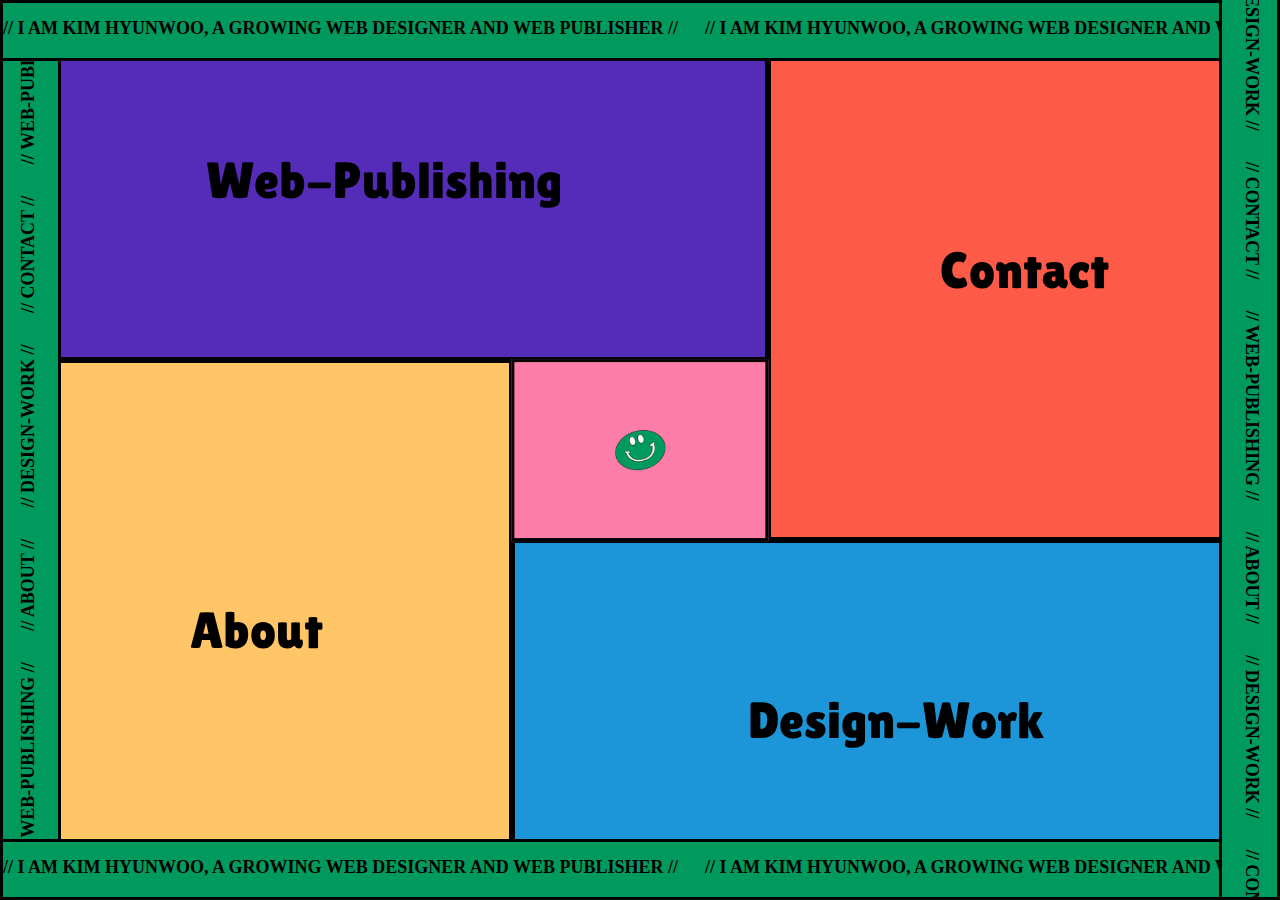
<file: portfolio/index.html>
<!DOCTYPE html>
<html lang="ko">
<head>
    <meta charset="UTF-8">
    <meta name="viewport" content="width=device-width, initial-scale=1.0">
    <title>main</title>
    <!-- FONT CSS -->
     <link rel="stylesheet" href="css/font.css">
    <!-- CSS -->
    <link rel="stylesheet" href="css/main.css">
    <!-- GSAP CDN -->
    <script src="https://cdnjs.cloudflare.com/ajax/libs/gsap/3.12.5/gsap.min.js"></script>
    <!-- jQuert CDN -->
    <script src="https://code.jquery.com/jquery-3.7.1.min.js"></script>
    <!-- JS -->
    <script src="js/script.js"></script>
</head>
<body>
    <div class="offerline top">
        <div class="offerline_marquee">
            <p>// I am Kim Hyunwoo, a growing web designer and web publisher // &nbsp;&nbsp;&nbsp;&nbsp;&nbsp;// I am Kim Hyunwoo, a growing web designer and web publisher // &nbsp;&nbsp;&nbsp;&nbsp;&nbsp;// I am Kim Hyunwoo, a growing web designer and web publisher //</p>
            <p>// I am Kim Hyunwoo, a growing web designer and web publisher // &nbsp;&nbsp;&nbsp;&nbsp;&nbsp;// I am Kim Hyunwoo, a growing web designer and web publisher // &nbsp;&nbsp;&nbsp;&nbsp;&nbsp;// I am Kim Hyunwoo, a growing web designer and web publisher //</p>
        </div>
    </div>
    <div class="offerline bottom">
        <div class="offerline_marquee">
            <p>// I am Kim Hyunwoo, a growing web designer and web publisher // &nbsp;&nbsp;&nbsp;&nbsp;&nbsp;// I am Kim Hyunwoo, a growing web designer and web publisher // &nbsp;&nbsp;&nbsp;&nbsp;&nbsp;// I am Kim Hyunwoo, a growing web designer and web publisher //</p>
            <p>// I am Kim Hyunwoo, a growing web designer and web publisher // &nbsp;&nbsp;&nbsp;&nbsp;&nbsp;// I am Kim Hyunwoo, a growing web designer and web publisher // &nbsp;&nbsp;&nbsp;&nbsp;&nbsp;// I am Kim Hyunwoo, a growing web designer and web publisher //</p>
        </div>
    </div>
    <div class="offerline left">
        <div class="offerline_marquee">
            <p>// WEB-PUBLISHING // &nbsp;&nbsp;&nbsp;&nbsp;&nbsp; // ABOUT // &nbsp;&nbsp;&nbsp;&nbsp;&nbsp; // DESIGN-WORK // &nbsp;&nbsp;&nbsp;&nbsp;&nbsp; // CONTACT // &nbsp;&nbsp;&nbsp;&nbsp;&nbsp; // WEB-PUBLISHING // &nbsp;&nbsp;&nbsp;&nbsp;&nbsp; // ABOUT // &nbsp;&nbsp;&nbsp;&nbsp;&nbsp; // DESIGN-WORK // &nbsp;&nbsp;&nbsp;&nbsp;&nbsp; // CONTACT //</p>
            <p>// WEB-PUBLISHING // &nbsp;&nbsp;&nbsp;&nbsp;&nbsp; // ABOUT // &nbsp;&nbsp;&nbsp;&nbsp;&nbsp; // DESIGN-WORK // &nbsp;&nbsp;&nbsp;&nbsp;&nbsp; // CONTACT // &nbsp;&nbsp;&nbsp;&nbsp;&nbsp; // WEB-PUBLISHING // &nbsp;&nbsp;&nbsp;&nbsp;&nbsp; // ABOUT // &nbsp;&nbsp;&nbsp;&nbsp;&nbsp; // DESIGN-WORK // &nbsp;&nbsp;&nbsp;&nbsp;&nbsp; // CONTACT //</p>
        </div>
    </div>
    <div class="offerline right">
        <div class="offerline_marquee">
            <p>// WEB-PUBLISHING // &nbsp;&nbsp;&nbsp;&nbsp;&nbsp; // ABOUT // &nbsp;&nbsp;&nbsp;&nbsp;&nbsp; // DESIGN-WORK // &nbsp;&nbsp;&nbsp;&nbsp;&nbsp; // CONTACT // &nbsp;&nbsp;&nbsp;&nbsp;&nbsp; // WEB-PUBLISHING // &nbsp;&nbsp;&nbsp;&nbsp;&nbsp; // ABOUT // &nbsp;&nbsp;&nbsp;&nbsp;&nbsp; // DESIGN-WORK // &nbsp;&nbsp;&nbsp;&nbsp;&nbsp; // CONTACT //</p>
            <p>// WEB-PUBLISHING // &nbsp;&nbsp;&nbsp;&nbsp;&nbsp; // ABOUT // &nbsp;&nbsp;&nbsp;&nbsp;&nbsp; // DESIGN-WORK // &nbsp;&nbsp;&nbsp;&nbsp;&nbsp; // CONTACT // &nbsp;&nbsp;&nbsp;&nbsp;&nbsp; // WEB-PUBLISHING // &nbsp;&nbsp;&nbsp;&nbsp;&nbsp; // ABOUT // &nbsp;&nbsp;&nbsp;&nbsp;&nbsp; // DESIGN-WORK // &nbsp;&nbsp;&nbsp;&nbsp;&nbsp; // CONTACT //</p>
        </div>
    </div>
    <div class="wrap">
        <a href="web-publishing.html" class="Web-Publishing">Web-Publishing</a>
        <a href="about.html" class="About">About</a>
        <a href="design-work.html" class="Design-Work">Design-Work</a>
        <a href="contact.html" class="Contact">Contact</a>
        <a href="index.html" class="center">
            <img src="images/Group 9 copy 2.png" alt="">
            <div class="ball"></div>
        </a>
    </div>
</body>
</html>
</file>
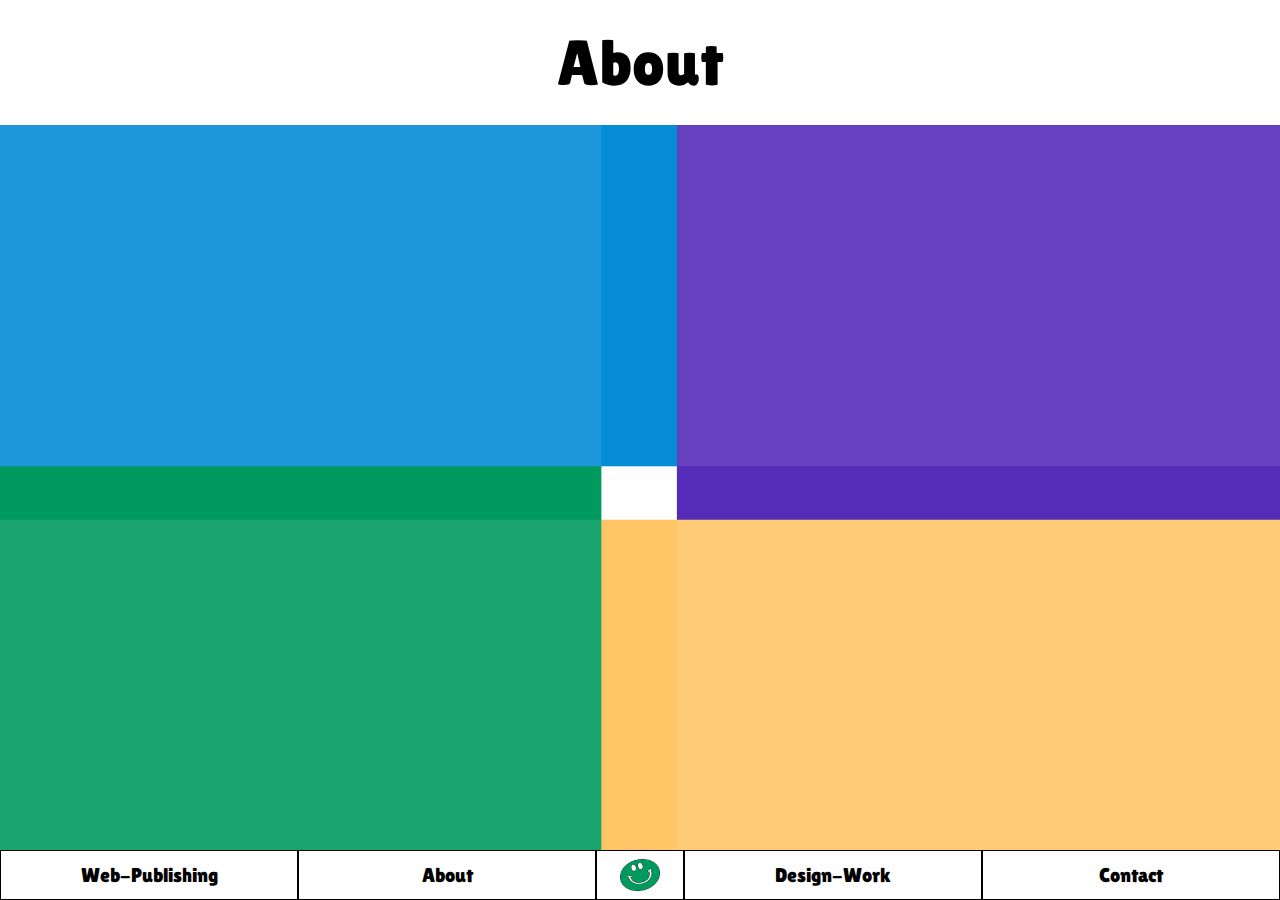
<file: portfolio/about.html>
<!DOCTYPE html>
<html lang="ko">
<head>
    <meta charset="UTF-8">
    <meta name="viewport" content="width=device-width, initial-scale=1.0">
    <title>About</title>
    <!-- FONT CSS -->   
    <link rel="stylesheet" href="css/font.css">
    <!-- CSS -->
    <link rel="stylesheet" href="css/about.css">
    <!-- COMMON CSS -->
    <link rel="stylesheet" href="css/common.css">
    <!-- FONTAWESOME -->
    <link rel="stylesheet" href="https://cdnjs.cloudflare.com/ajax/libs/font-awesome/6.0.0-beta3/css/all.min.css">
   <!-- jQuert CDN -->
   <script src="https://code.jquery.com/jquery-3.7.1.min.js"></script>
    <!-- COMMOM JS -->
    <script src="js/common.js"></script>
</head>
<body>
    <div class="wrap">
        <!-- mobile menu btn -->
        <a href="#" class="mb-btn">
            <span class="line"></span>
        </a>
        <!-- mobile menu -->
         <div class="mb-menu">
            <ul>
                <li><a href="index.html"><img src="images/Group 9 copy 2.png" alt=""></a></li>
                <li><a href="about.html">About</a></li>
                <li><a href="web-publishing.html">Web-Publishing</a></li>
                <li><a href="design-work.html">Design-Work</a></li>
                <li><a href="contact.html">Contact</a></li>
            </ul>
         </div>
        <header class="header">
            <h1>About</h1>
        </header>
        <div class="about-wrap">
            <div class="name">
                <h2>이름 : 김현우</h2>
                <p>1998.04.06</p>
                <p>010.6283.6771</p>
                <p>Email : kjin7788@naver.com</p>
            </div>
            <div class="mind">
                <h2>MIND</h2>
                <p>
                    “디자인은 배려다”라는 마음으로, 항상 사용자의 경험을<br> 
                    최우선에 두고 디자인을 만듭니다.<br>
                    훌륭한 사용자 경험(UX)은 디자이너의 고심과 고민을 통해<br> 
                    사용자를 진심으로 배려할 때 비로소 탄생한다고 믿습니다.
            </div>
            <div class="education">
                <h2>EDUCATION</h2>
                <p>2017.03.02 ~ 2021.02.05 : 계명문화대학교</p>
                <p>2024.10.22 ~ 2025.03.28 :(디지털디자인) UI/UX 반응형<br> 웹디자인 & 웹퍼블리셔(디자인&코딩)양성 수료</p>
            </div>
            <div class="tools">
                <h2>TOOLS</h2>
                <div class="tool-box">
                        <span><img src="images/ps-file.png" alt="">Photoshop</span>
                        <span><img src="images/illustrator.png" alt="">illustrator</span>
                        <span><img src="images/figma.png" alt="">Figma</span>
                        <span><i class="fa-brands fa-html5"></i>HTML</span>
                        <span><i class="fa-brands fa-css3"></i>CSS</span>
                        <span><i class="fa-brands fa-js"></i>JS</span>
                </div>
            </div>
        <footer>
            <ul>
                <li><a href="web-publishing.html">Web-Publishing</a></li>
                <li><a href="about.html">About</a></li>
                <li><a href="index.html"><img src="images/Group 9 copy 2.png" alt=""></a></li>
                <li><a href="design-work.html">Design-Work</a></li>
                <li><a href="contact.html">Contact</a></li>
            </ul>
        </footer>
    </div>
</body>
</html>
</file>
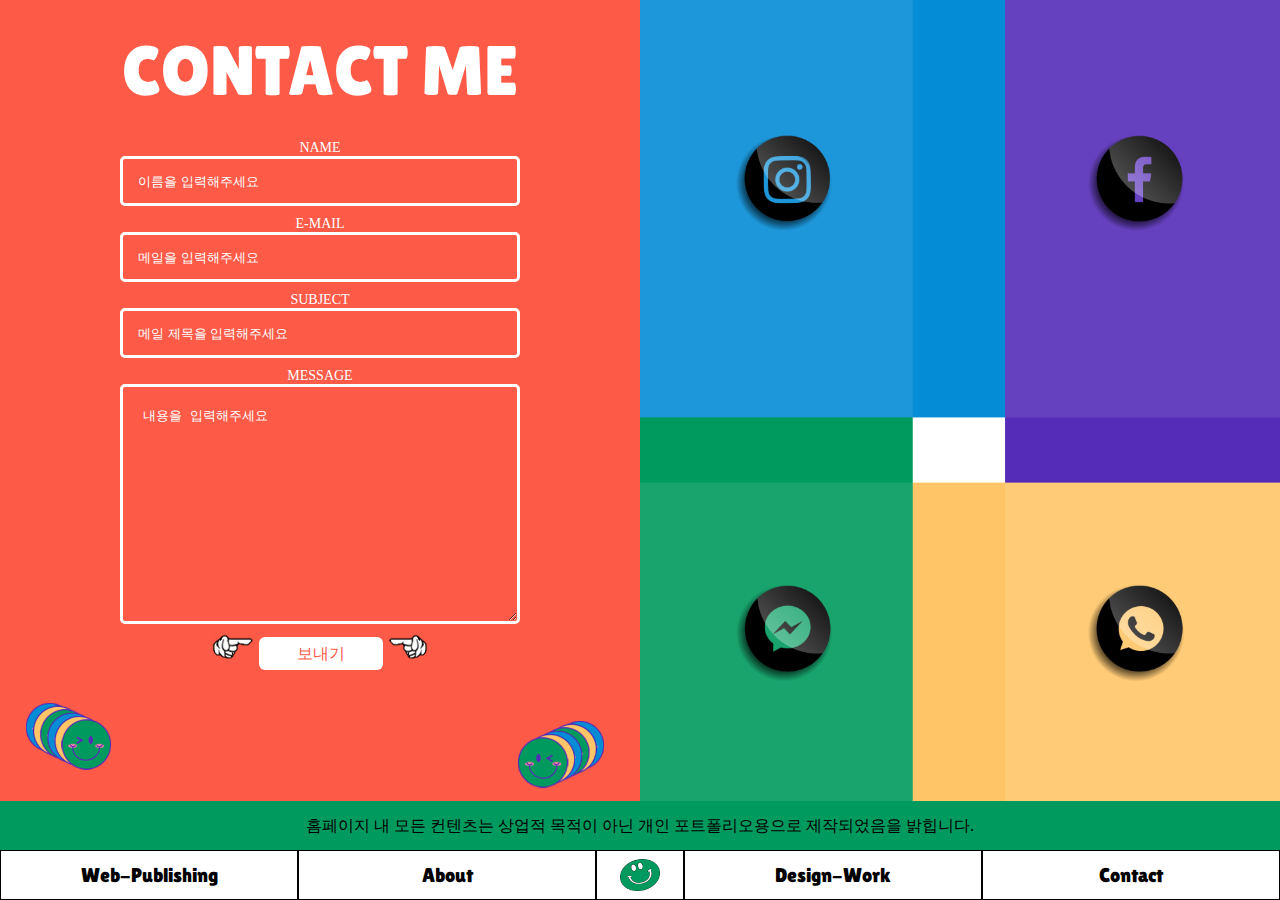
<file: portfolio/contact.html>
<!DOCTYPE html>
<html lang="ko">
<head>
    <meta charset="UTF-8">
    <meta name="viewport" content="width=device-width, initial-scale=1.0">
    <title>Contact</title>
    <!-- CSS -->
     <link rel="stylesheet" href="css/Contact.css">
    <!-- FONT CSS -->   
    <link rel="stylesheet" href="css/font.css">
    <!-- COMMON CSS -->
    <link rel="stylesheet" href="css/common.css">
    <!-- FONTAWESOME -->
    <link rel="stylesheet" href="https://cdnjs.cloudflare.com/ajax/libs/font-awesome/6.0.0-beta3/css/all.min.css">
   <!-- jQuert CDN -->
   <script src="https://code.jquery.com/jquery-3.7.1.min.js"></script>
    <!-- COMMOM JS -->
    <script src="js/common.js"></script>
</head>
<body>
   <div class="wrap">
        <!-- mobile menu btn -->
        <a href="#" class="mb-btn">
            <span class="line"></span>
        </a>
        <!-- mobile menu -->
         <div class="mb-menu">
            <ul>
                <li><a href="index.html"><img src="images/Group 9 copy 2.png" alt=""></a></li>
                <li><a href="about.html">About</a></li>
                <li><a href="web-publishing.html">Web-Publishing</a></li>
                <li><a href="design-work.html">Design-Work</a></li>
                <li><a href="contact.html">Contact</a></li>
            </ul>
         </div>
        <div class="container">
            <div class="left-container">
                <h1>CONTACT ME</h1>
                <ul>
                    <li>
                        <label for="name">NAME</label>
                        <input type="text" id="name" placeholder="이름을 입력해주세요">
                    </li>
                    <li>
                        <label for="email">E-MAIL</label>
                        <input type="email" id="email" placeholder="메일을 입력해주세요">
                    </li>
                    <li>
                        <label for="subject">SUBJECT</label>
                        <input type="subject" id="subject" placeholder="메일 제목을 입력해주세요">
                    </li>
                    <li>
                        <label for="message">MESSAGE</label>
                        <textarea name="message" id="message" placeholder="내용을 입력해주세요"></textarea>
                    </li>
                </ul>
                <div class="contact">
                    <img src="images/contactleft.png" alt="">
                    <a href="#">보내기</a>
                    <img src="images/contact right.png" alt="">
                </div>
                <div class="img">
                    <img src="images/contact-img.png" alt="">
                </div>
                <div class="img2">
                    <img src="images/contact-img.png" alt="">
                </div>
            </div>
            <div class="right-container">
                <div class="insta">
                    <a href="#"><img src="images/insta.png" alt=""></a>
                </div>
                <div class="facebook">
                   <a href="#"> <img src="images/facebook.png" alt=""></a>
                </div>
                <div class="messenger">
                    <a  href="#"><img src="images/messenger.png" alt=""></a>
                </div>
                <div class="phone">
                    <a href="#"><img src="images/phone.png" alt=""></a>
                </div>
            </div>
            <div class="bar">
                <p>홈페이지 내 모든 컨텐츠는 상업적 목적이 아닌 개인 포트폴리오용으로 제작되었음을 밝힙니다.</p>
            </div>
        </div>
        <footer>
            <ul>
                <li><a href="web-publishing.html">Web-Publishing</a></li>
                <li><a href="about.html">About</a></li>
                <li><a href="index.html"><img src="images/Group 9 copy 2.png" alt=""></a></li>
                <li><a href="design-work.html">Design-Work</a></li>
                <li><a href="contact.html">Contact</a></li>
            </ul>
        </footer>
   </div>
</body>
</html>
</file>
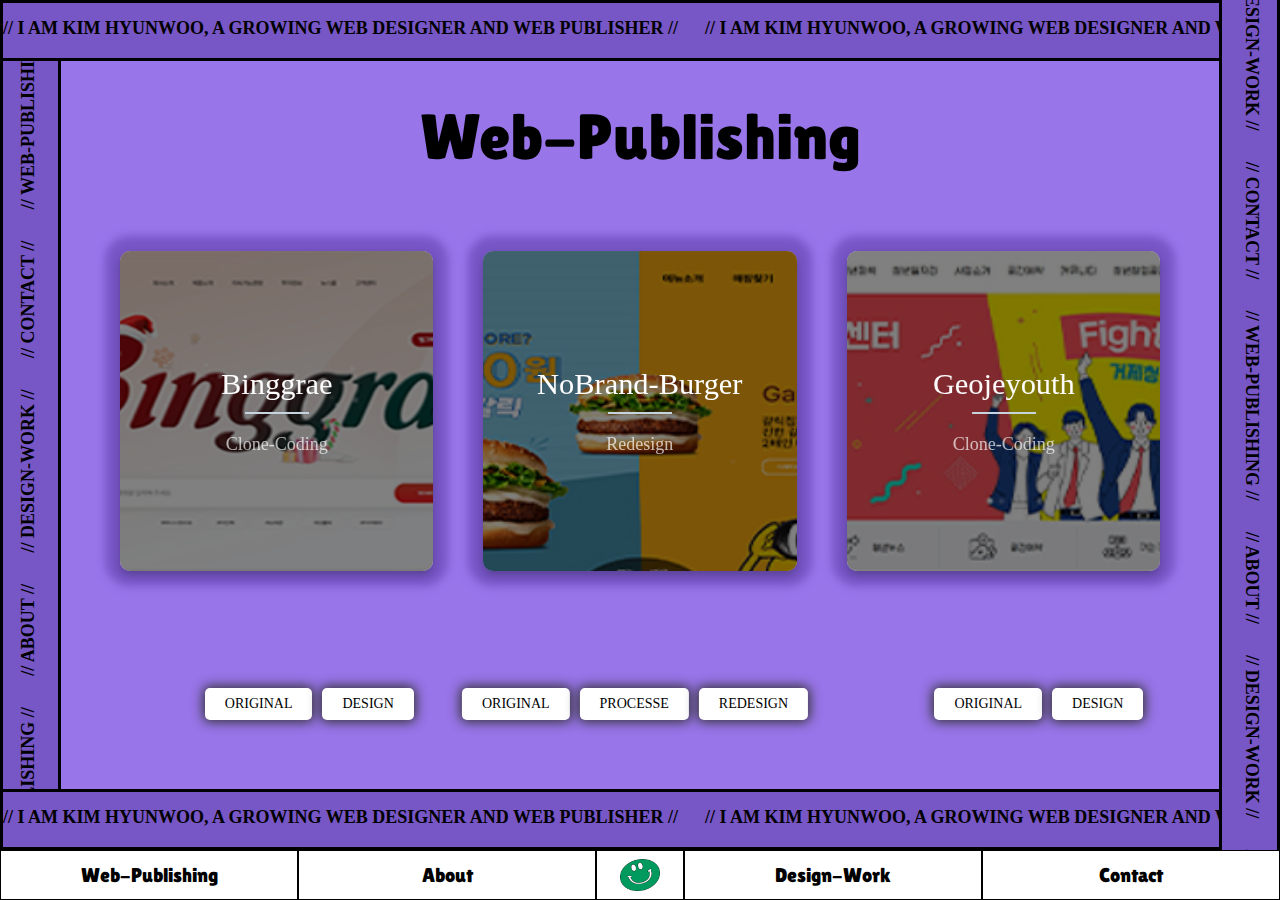
<file: portfolio/web-publishing.html>
<!DOCTYPE html>
<html lang="ko">
<head>
    <meta charset="UTF-8">
    <meta name="viewport" content="width=device-width, initial-scale=1.0">
    <title>Web-Publishing</title>
    <!-- CSS -->
    <link rel="stylesheet" href="css/Web-Publishing.css">
    <!-- FONT CSS -->   
    <link rel="stylesheet" href="css/font.css">
    <!-- COMMON CSS -->
    <link rel="stylesheet" href="css/common.css">
    <!-- FONTAWESOME -->
    <link rel="stylesheet" href="https://cdnjs.cloudflare.com/ajax/libs/font-awesome/6.0.0-beta3/css/all.min.css">
   <!-- jQuert CDN -->
   <script src="https://code.jquery.com/jquery-3.7.1.min.js"></script>
    <!-- COMMOM JS -->
    <script src="js/common.js"></script>
    <!-- JS -->
     <script src="js/web-publishtin.js"></script>
</head>
<body>
    <div class="wrap-container">
        <!-- mobile menu btn -->
        <a href="#" class="mb-btn">
            <span class="line"></span>
        </a>
        <!-- mobile menu -->
         <div class="mb-menu">
            <ul>
                <li><a href="index.html"><img src="images/Group 9 copy 2.png" alt=""></a></li>
                <li><a href="about.html">About</a></li>
                <li><a href="web-publishing.html">Web-Publishing</a></li>
                <li><a href="design-work.html">Design-Work</a></li>
                <li><a href="contact.html">Contact</a></li>
            </ul>
         </div>
        <header>
            <h1>Web-Publishing</h1>
        </header>
        <main>
            <div class="offerline top">
                <div class="offerline_marquee">
                    <p>// I am Kim Hyunwoo, a growing web designer and web publisher // &nbsp;&nbsp;&nbsp;&nbsp;&nbsp;// I am Kim Hyunwoo, a growing web designer and web publisher // &nbsp;&nbsp;&nbsp;&nbsp;&nbsp;// I am Kim Hyunwoo, a growing web designer and web publisher //</p>
                    <p>// I am Kim Hyunwoo, a growing web designer and web publisher // &nbsp;&nbsp;&nbsp;&nbsp;&nbsp;// I am Kim Hyunwoo, a growing web designer and web publisher // &nbsp;&nbsp;&nbsp;&nbsp;&nbsp;// I am Kim Hyunwoo, a growing web designer and web publisher //</p>
                </div>
            </div>
            <div class="offerline bottom">
                <div class="offerline_marquee">
                    <p>// I am Kim Hyunwoo, a growing web designer and web publisher // &nbsp;&nbsp;&nbsp;&nbsp;&nbsp;// I am Kim Hyunwoo, a growing web designer and web publisher // &nbsp;&nbsp;&nbsp;&nbsp;&nbsp;// I am Kim Hyunwoo, a growing web designer and web publisher //</p>
                    <p>// I am Kim Hyunwoo, a growing web designer and web publisher // &nbsp;&nbsp;&nbsp;&nbsp;&nbsp;// I am Kim Hyunwoo, a growing web designer and web publisher // &nbsp;&nbsp;&nbsp;&nbsp;&nbsp;// I am Kim Hyunwoo, a growing web designer and web publisher //</p>
                </div>
            </div>
            <div class="offerline left">
                <div class="offerline_marquee">
                    <p>// WEB-PUBLISHING // &nbsp;&nbsp;&nbsp;&nbsp;&nbsp; // ABOUT // &nbsp;&nbsp;&nbsp;&nbsp;&nbsp; // DESIGN-WORK // &nbsp;&nbsp;&nbsp;&nbsp;&nbsp; // CONTACT // &nbsp;&nbsp;&nbsp;&nbsp;&nbsp; // WEB-PUBLISHING // &nbsp;&nbsp;&nbsp;&nbsp;&nbsp; // ABOUT // &nbsp;&nbsp;&nbsp;&nbsp;&nbsp; // DESIGN-WORK // &nbsp;&nbsp;&nbsp;&nbsp;&nbsp; // CONTACT //</p>
                    <p>// WEB-PUBLISHING // &nbsp;&nbsp;&nbsp;&nbsp;&nbsp; // ABOUT // &nbsp;&nbsp;&nbsp;&nbsp;&nbsp; // DESIGN-WORK // &nbsp;&nbsp;&nbsp;&nbsp;&nbsp; // CONTACT // &nbsp;&nbsp;&nbsp;&nbsp;&nbsp; // WEB-PUBLISHING // &nbsp;&nbsp;&nbsp;&nbsp;&nbsp; // ABOUT // &nbsp;&nbsp;&nbsp;&nbsp;&nbsp; // DESIGN-WORK // &nbsp;&nbsp;&nbsp;&nbsp;&nbsp; // CONTACT //</p>
                </div>
            </div>
            <div class="offerline right">
                <div class="offerline_marquee">
                    <p>// WEB-PUBLISHING // &nbsp;&nbsp;&nbsp;&nbsp;&nbsp; // ABOUT // &nbsp;&nbsp;&nbsp;&nbsp;&nbsp; // DESIGN-WORK // &nbsp;&nbsp;&nbsp;&nbsp;&nbsp; // CONTACT // &nbsp;&nbsp;&nbsp;&nbsp;&nbsp; // WEB-PUBLISHING // &nbsp;&nbsp;&nbsp;&nbsp;&nbsp; // ABOUT // &nbsp;&nbsp;&nbsp;&nbsp;&nbsp; // DESIGN-WORK // &nbsp;&nbsp;&nbsp;&nbsp;&nbsp; // CONTACT //</p>
                    <p>// WEB-PUBLISHING // &nbsp;&nbsp;&nbsp;&nbsp;&nbsp; // ABOUT // &nbsp;&nbsp;&nbsp;&nbsp;&nbsp; // DESIGN-WORK // &nbsp;&nbsp;&nbsp;&nbsp;&nbsp; // CONTACT // &nbsp;&nbsp;&nbsp;&nbsp;&nbsp; // WEB-PUBLISHING // &nbsp;&nbsp;&nbsp;&nbsp;&nbsp; // ABOUT // &nbsp;&nbsp;&nbsp;&nbsp;&nbsp; // DESIGN-WORK // &nbsp;&nbsp;&nbsp;&nbsp;&nbsp; // CONTACT //</p>
                </div>
            </div>
            <div class="wrap">
                <div class="col" ontouchstart="this.classList.toggle('hover');">
                    <div class="container">
                        <div class="front" style="background-image: url(images/image1.jpg)">
                            <div class="inner">
                                <p>Binggrae</p>
                          <span>Clone-Coding</span>
                            </div>
                        </div>
                        <div class="back">
                            <div class="inner">
                                <p>사용툴 : HTML , CSS , JS , jQuery<br>
                                폰트 : Binggrae<br>
                                작업기간 : 14일<br>
                                기여도 : 100%</p>
                            </div>
                        </div>
                    </div>
                </div>
                <div class="btn btn1">
                    <ul>
                        <li><a href="https://www.bing.co.kr/" target="_blank">ORIGINAL</a></li>
                        <li><a href="#">DESIGN</a></li>
                    </ul>
                </div>
                <div class="col" ontouchstart="this.classList.toggle('hover');">
                    <div class="container">
                        <div class="front" style="background-image: url(images/image2.jpg)">
                            <div class="inner">
                                <p>NoBrand-Burger</p>
                  <span>Redesign</span>
                            </div>
                        </div>
                        <div class="back">
                            <div class="inner">
                               <p>사용툴 : HTML , CSS , JS , jQuery , <br>photoshop , illustrator<br>
                                    폰트 : Pretendard<br>
                                    작업기간 : 21일(디자인7일/퍼블리싱14일)<br>
                                    기여도 : 100%</p>
                            </div>
                        </div>
                    </div>
                </div>
                <div class="btn btn2">
                    <ul>
                        <li><a href="https://www.shinsegaefood.com/nobrandburger/index.sf" target="_blank">ORIGINAL</a></li>
                        <li><a href="#" id="processLink">PROCESSE</a></li>
                        <li><a href="#">REDESIGN</a></li>
                    </ul>
                </div>
                <!-- processe모달창 -->
                <div id="imageModal" class="modal">
                    <span class="close">&times;</span>
                    <img class="modal-content" id="modalImage">
                </div>

                <div class="col" ontouchstart="this.classList.toggle('hover');">
                    <div class="container">
                        <div class="front" style="background-image: url(images/image3.jpg)">
                            <div class="inner">
                                <p>Geojeyouth</p>
                  <span>Clone-Coding</span>
                            </div>
                        </div>
                        <div class="back">
                            <div class="inner">
                                <p><p>사용툴 : HTML , CSS , JS , jQuery<br>
                                    폰트 : GmarketSans<br>
                                    작업기간 : 14일<br>
                                    기여도 : 100%</p></p>
                            </div>
                        </div>
                    </div>
                </div>
                <div class="btn btn3">
                    <ul>
                        <li><a href="https://www.geoje.go.kr/youth/index.geoje" target="_blank">ORIGINAL</a></li>
                        <li><a href="#">DESIGN</a></li>
                    </ul>
                </div>
            </div>
        </main>
        <footer>
            <ul>
                <li><a href="web-publishing.html">Web-Publishing</a></li>
                <li><a href="about.html">About</a></li>
                <li><a href="index.html"><img src="images/Group 9 copy 2.png" alt=""></a></li>
                <li><a href="design-work.html">Design-Work</a></li>
                <li><a href="contact.html">Contact</a></li>
            </ul>
        </footer>
    </div>
</body>
</html>
</file>
<file: portfolio/css/font.css>
@import url('https://fonts.googleapis.com/css2?family=Lilita+One&display=swap');
@font-face {
    font-family: "Lilita One", serif;
    src: url(../font/LilitaOne-Regular.ttf);
    font-weight: 400;
    font-style: normal;
}
</file>
<file: portfolio/css/main.css>
@charset "utf-8";
*{
    margin: 0;
    padding: 0;
    box-sizing: border-box;
}
ul{
    list-style: none;
}
a{
    text-decoration: none;
    color: #000;
}
body{
    
}
.offerline {
    position: absolute;
    left: 0;
    width: 100%;
    max-width: 100%;
    background-color: #009A5E;
    padding: 15px 0;
    text-align: center;
    z-index: 99;
    overflow:hidden;
    border: 3px solid #000;
}
.offerline.top{
    z-index: 10;
    top: 0;
}
.offerline.bottom{
    z-index: 8;
    bottom: 0;
}
.offerline.left{
    top: 95vh;
    transform: rotate(-90deg);
    transform-origin: top left;
    z-index: 7;
}
.offerline.right{
    top: 100vh;
    transform: rotate(90deg);
    transform-origin: top right;
}
.offerline_marquee {
    white-space: nowrap;
    overflow: hidden;
    display: inline-block;
    animation: marquee 30s linear infinite;
}
.offerline_marquee:hover {
    animation-play-state: paused;
}
.offerline_marquee p {
    display: inline-block;
    text-transform: uppercase;
    font-size: 18px;
    font-weight: 600;
}
@keyframes marquee {
    0% {
        transform: translate3d(0,0,0)
    }
    100% {
        transform: translate3d(-50%,0,0)
    }
}
/*  마퀴 반응형 */
@media screen and (max-width:768px) {
    .offerline{
        display: none;
    }
}
.wrap{
    font-family: "Lilita One", serif;
    font-weight: 400;
    font-style: normal;
}
.wrap .Web-Publishing {
    display: flex;
    align-items: center;
    justify-content: center;
    width: 60%;
    height: 40%;
    font-size: 4vw;
    border: 3px solid black;
    position: absolute;
    top: 0;
    background-color: #552CB8;
    transition: width 0.5s ease, height 0.5s ease;
}
.wrap .About{
    z-index: 1;
    display: flex;
    align-items: center;
    justify-content: center;
    width: 40%;
    height: 60%;
    font-size: 4vw;
    border: 3px solid black;
    position: absolute;
    bottom: 0;
    background-color: #FFC567;
    transition: width 0.5s ease, height 0.5s ease;
}
.wrap .Design-Work{
    display: flex;
    align-items: center;
    justify-content: center;
    width: 60%;
    height: 40%;
    font-size: 4vw;
    border: 3px solid black;
    position: absolute;
    bottom: 0;
    right: 0;
    background-color: #1C96D9;
    transition: width 0.5s ease, height 0.5s ease;
}
.wrap .Contact{
    display: flex;
    align-items: center;
    justify-content: center;
    width: 40%;
    height: 60%;
    font-size: 4vw;
    border: 3px solid black;
    position: absolute;
    top: 0;
    right: 0;
    background-color: #FD5A47;
    transition: width 0.5s ease, height 0.5s ease;
}
.wrap .center{
    z-index: 1;
    width: 20.1%;
    height: 20.2%;
    display: flex;
    align-items: center;
    justify-content: center;
    position: absolute;
    top: 50%;
    left: 50%;
    transform: translate(-50%,-50%);
    background-color: #FC7DA8;
    border: 3px solid black;
    transition:top 0.5s ease, left 0.5s ease;
}
.wrap .center:hover .ball{
    display: block;
}
.wrap .center img{
    width: 20%;
    object-fit: cover;
    z-index: 10;
}
.wrap .center img:hover{
    transform: scale(1.2);
    transition: .5s;
}
@media screen and (max-width:768px) {
    .outline-body{
        display: none;
    }
}
</file>
<file: portfolio/css/about.css>
@charset "utf-8";
* {
    margin: 0;
    padding: 0;
    box-sizing: border-box;
}
ul {
    list-style: none;
}
a {
    text-decoration: none;
    color: #000;
}
header h1 {
    font-family: "Lilita One", serif;
    font-weight: 400;
    font-style: normal;
    text-align: center;
    font-size: 5vw;
    padding: 26px 0;
}
.about-wrap {
    width: 100%;
    display: flex;
    flex-wrap: wrap;
    background: url(../images/about.png) no-repeat center center;
    background-size: cover;
    text-align: center;
    padding-top: 20px;
}
.about-wrap .name,
.mind,
.education,
.tools {
    width: 50%;
    height: 358px;
    transition: transform 0.5s ease, box-shadow 0.5s ease;
}
.about-wrap .name:hover,
.about-wrap .mind:hover,
.about-wrap .education:hover,
.about-wrap .tools:hover {
    transform: translateY(-10px);
    box-shadow: 0px 10px 20px rgba(0, 0, 0, 0.3);
}
.about-wrap h2{
    font-size: 2.5vw;
    padding-bottom: 10px;
}
.about-wrap p{
    font-size: 1.5vw;
    line-height:50px;
}
.tool-box span {
    font-size: 1.5vw;
}
.about-wrap h2, .about-wrap p, .tool-box span {
    opacity: 0;
    transform: translateY(20px);
    transition: opacity 0.5s ease-out, transform 0.5s ease-out;
}
.about-wrap .name:hover h2,
.about-wrap .mind:hover h2,
.about-wrap .education:hover h2,
.about-wrap .tools:hover h2,
.about-wrap .name:hover p,
.about-wrap .mind:hover p,
.about-wrap .education:hover p,
.about-wrap .tools:hover p,
.about-wrap .tools:hover .tool-box span {
    opacity: 1;
    transform: translateY(0);
}
.tool-box {
    display: flex;
    flex-wrap: wrap;
}
.tool-box span {
    display: flex;
    align-items: center;
    justify-content: center;
    flex-direction: column;
    transition: all 0.3s;
    cursor: pointer;
    width: 33.3%;
    margin-bottom: 16px;
}
.tool-box span img {
    width: 3vw;
    transition: transform 0.5s ease;
}
.tool-box span:hover img, .tool-box span:hover i {
    transform: rotate(360deg) scale(1.1);
}
.tool-box span i {
    font-size: 3.5vw;
    transition: transform 0.5s ease;
}
@media all and (max-width: 1160px) {

}
@media all and (max-width: 850px) {

}
@media all and (max-width: 768px) {
    .about-wrap .name,
    .mind,
    .education,
    .tools {
        height: 280px;
        padding-top: 60px;
    }
    .about-wrap p{
        line-height:30px;
    }
}
@media all and (max-width: 480px) {

}
@media all and (max-width: 400px) {
    .about-wrap p{
        line-height:20px;
    }
}
</file>
<file: portfolio/css/common.css>
:root{
    --var-home-color: #FC7DA8;
    --var-About-color: #FFC567;
    --var-Wep-Publishing-color: #552CB8;
    --var-Design-Wokr-color: #048CD6;
    --var-Contact-color: #FD5A47;
}
/* 모바일 메뉴 버튼 */
.mb-btn{
    position:fixed;
    right: 20px;
    top: 25px;
    width: 24px;
    height: 14px;
    z-index: 99;
    display: none;
}
.mb-btn::before{
    content: '';
    display:block;
    position: absolute;
    top: 0;
    left: 0;
    width: 100%;
    height: 2px;
    background-color: #000;
}
.mb-btn .line{
    position: absolute;
    top: 50%;
    width: 100%;
    height: 2px;
    background-color: #000;
}
.mb-btn::after{
    content: '';
    content: '';
    display:block;
    position: absolute;
    top: 100%;
    left: 0;
    width: 100%;
    height: 2px;
    background-color: #000;
}
/* 모바일메뉴버튼 X모양 */
.mb-btn.active::before{
    top: 50%;
    transform: rotate(45deg);
    transition: all 0.3s;
}
.mb-btn.active .line{
    width: 0;
}
.mb-btn.active::after{
    top: 50%;
    transform: rotate(-45deg);
    transition: all 0.3s;
}
/* 모바일 메뉴 */
.mb-menu{
    width: 100%;
    position: fixed;
    z-index: 98;
    transform: translateY(-110%);
    transition: transform 0.5s ease;
}
.mb-menu ul {
    display: flex;
    flex-direction: column;
}
.mb-menu.active {
    transform: translateY(0);
}
.mb-menu ul li{
    font-family: "Lilita One", serif;
    font-weight: 400;
    font-style: normal;
}
.mb-menu ul li:nth-child(1){
    background-color: var(--var-home-color);
}
.mb-menu ul li:nth-child(2){
    background-color: var(--var-About-color);
}
.mb-menu ul li:nth-child(3){
    background-color: var(--var-Wep-Publishing-color);
}
.mb-menu ul li:nth-child(4){
    background-color: var(--var-Design-Wokr-color);
}
.mb-menu ul li:nth-child(5){
    background-color: var(--var-Contact-color);
}
.mb-menu ul li img{
    width: 50px;
}
.mb-menu ul li a{
    width: 100%;
    padding: 20px 0;
    display: flex;
    justify-content: center;
    align-items: center;
}
.mb-menu ul li a:hover{
    color: #fff;
    transform: scale(1.5);
}
/* 모바일 반응형 */
@media all and (max-width:768px) {
    .mb-btn{
        display: block;
    }
}
footer{
    width: 100%;
    position: fixed;
    bottom: 0;
    z-index: 99;
}
footer ul{
    display: flex;
}
footer ul li{
    width: 24%;
    height: 50px;
    line-height: 48px;
    text-align: center;
    border: 1px solid #000;
    background-color: #fff;
}
footer ul li:nth-child(1):hover a{
    background-color: #552CB8;
    color: #fff;
    transition: all 0.3s;
}
footer ul li:nth-child(2):hover a{
    background-color: #FFC567;
    color: #fff;
    transition: all 0.3s;
}
footer ul li:nth-child(3):hover a{
    background-color: #FC7DA8;
    color: #fff;
    transition: all 0.3s;
}
footer ul li:nth-child(4):hover a{
    background-color: #1C96D9;
    color: #fff;
    transition: all 0.3s;
}
footer ul li:nth-child(5):hover a{
    background-color: #FD5A47;
    color: #fff;
    transition: all 0.3s;
}
footer ul li:nth-child(3){
    width: 90px;
}
footer ul li a{
    display: block;
    font-size: 20px;
    font-family: "Lilita One", serif;
    font-weight: 400;
    font-style: normal;
}
footer ul li img{
    padding-top: 8px;
    object-fit: cover;
    width: 40px;
}
@media all and (max-width:630px) {
    footer ul li a{
        font-size: 16px;
    }
}
@media all and (max-width:501px) {
    footer ul li a{
        font-size: 12px;
    }
}
@media all and (max-width:390px) {
    footer ul li a{
        font-size: 10px;
    }
}
@media all and (max-width:768px){
    footer{
        display: none;
    }
}
</file>
<file: portfolio/css/Contact.css>
@charset "utf-8";
*{
    margin: 0;
    padding: 0;
    box-sizing: border-box;
}
ul{
    list-style: none;
}
a{
    text-decoration: none;
    color: #000;
}
.container{
    width: 100%;
    display: flex;
}
.container .left-container{
    /* display: inline-block; */
    width: 50%;
    height: 100vh;
    background-color: #FD5A47;
}
.container .left-container h1{
    font-size: 80px;
    color: #fff;
    font-family: "Lilita One", serif;
    font-weight: 400;
    font-style: normal;
    text-align: center;
    padding: 50px 0;
}
.container .left-container ul{
}
.container .left-container ul li{
    width: 100%;
    text-align: center;
    color: #fff;
    padding-bottom: 10px;
    display: flex;
    justify-content: center;
    flex-direction: column;
    align-items: center;
}
.container .left-container ul li label{
    font-size: 14px;
}
.container .left-container ul li input{
    background-color: transparent;
    border: 3px solid #fff;
    border-radius: 5px;
    width: 400px;
    height: 50px;
    padding-left: 15px;
    outline: none;
    color: #fff;
}
.container .left-container ul li input::placeholder{
    color: #fff;
}
.container .left-container ul li textarea{
    background-color: transparent;
    border: 3px solid #fff;
    border-radius: 5px;
    width: 400px;
    height: 240px;
    padding-top: 20px;
    padding-left: 20px;
    outline: none;
    color: #fff;
}
.container .left-container ul li textarea::placeholder{
    color: #fff;
}
.container .left-container .contact{
    text-align: center;
}
.container .left-container .contact img{}
.container .left-container .contact a{
    background-color: #fff;
    color: #FD5A47;
    padding: 8px 38px;
    border-radius: 6px;
}
.container .left-container .img{
    position: absolute;
    bottom: 16%;
    left: 5%;
}
.container .left-container .img2{
    position: absolute;
    bottom: 14%;
    left: 36%;
    transform: rotateY(180deg);
}

.container .right-container{
    position: relative;
    width: 50%;
    height: 100vh;
    background: url(../images/about.png)no-repeat center center;
    background-size: cover;
}
.container .right-container .insta{
    width: 15%;
    object-fit: cover;
    position: absolute;
    top: 15%;
    left: 15%;
}
.container .right-container .facebook{
    width: 15%;
    position: absolute;
    top: 15%;
    left: 70%;
}
.container .right-container .messenger{
    width: 15%;
    position: absolute;
    top: 65%;
    left: 15%;
}
.container .right-container .phone{
    width: 15%;
    position: absolute;
    top: 65%;
    left: 70%;
}
.container .right-container .insta img,
.container .right-container .facebook img,
.container .right-container .messenger img,
.container .right-container .phone img{
    width: 100%;
    transition: .5s;
}
.container .right-container .insta:hover img,
.container .right-container .facebook:hover img,
.container .right-container .messenger:hover img,
.container .right-container .phone:hover img{
    transform: scale(1.1);

}
.container .bar{
    z-index: 99;
    position: fixed;
    bottom: 5.4%;
    width: 100%;
    height: 50px;
    background-color: #009A5E;
}
.container .bar p{
    text-align: center;
    line-height: 50px;
}
/* 반응형 */
@media screen and (max-width:1300px) {
    .container .left-container h1 {
        font-size: 70px;
        padding: 30px 0;
    }
    .container .left-container .img{
        bottom: 14%;
        left: 2%;
    }
    .container .left-container .img2{
        bottom: 12%;
        left: 36%;
    }
    .container .left-container .img img{
        width: 60%;
    }
    .container .left-container .img2 img{
        width: 60%;
    }

}
@media screen and (max-width:1000px) {
    .container .left-container h1 {
        font-size: 60px;
        padding: 20px 0;
    }
    .container .left-container .img{
        bottom: 18%;
        left: 2%;
    }
    .container .left-container .img2{
        bottom: 16%;
        left: 34%;
    }
    .container .left-container ul li input {
        width: 360px;
    }
    .container .left-container ul li textarea{
        width: 360px;
        height: 210px;
        padding-top: 20px;
        padding-left: 20px;
    }
}
@media screen and (max-width:768px) {
    .container .left-container{
        width: 100%;
        height: 100vh;
    }
    .container .bar{
        bottom: 0%;
    }
    .container .left-container .img{
        bottom: 24%;
        left: 14%;
    }
    .container .left-container .img2{
        bottom: 22%;
        left: 70%;
    }
    .container .right-container{
        position: inherit;
        width: 0;
        height: 0;
        background: none;
    }
    .container .right-container .insta{
        top: 82%;
        left: 26%;
    }
    .container .right-container .facebook{
        top: 82%;
        left: 38%;
    }
    .container .right-container .messenger{
        top: 82%;
        left: 50%;
    }
    .container .right-container .phone{
        top: 82%;
        left: 62%;
    }
    .container .right-container .insta,
    .container .right-container .facebook,
    .container .right-container .messenger,
    .container .right-container .phone{
        width: 10%;
    }
}
@media screen and (max-width:620px) {
    .container .left-container .img{
        bottom: 24%;
        left: 6%;
    }
    .container .right-container .insta{
        left: 22%;
    }
    .container .right-container .facebook{
        left: 36%;
    }
    .container .right-container .messenger{
        left: 50%;
    }
    .container .right-container .phone{
        left: 64%;
    }
    .bar p{
        font-size: 12px;
    }
}
@media screen and (max-width:476px) {
    .container .left-container h1 {
        font-size: 50px;
        padding: 10px 0;
    }
    .container .left-container .img{
        left: 0%;
    }
    .container .right-container .insta{
        top: 86%;
        left: 18%;
    }
    .container .right-container .facebook{
        top: 86%;
        left: 36%;
    }
    .container .right-container .messenger{
        top: 86%;
        left: 54%;
    }
    .container .right-container .phone{
        top: 86%;
        left: 72%;
    }
    .bar p{
        font-size: 10px;
    }
}
@media screen and (max-width:375px){
    .container .left-container h1 {
        font-size: 40px;
        padding:10px 0;
    }
    .container .left-container ul li input {
        width: 320px;
    }
    .container .left-container ul li textarea{
        width: 320px;
        height: 140px;
        padding-top: 14px;
        padding-left: 14px;
    }
}
</file>
<file: portfolio/css/Web-Publishing.css>
@charset "utf-8";
*{
    margin: 0;
    padding: 0;
    box-sizing: border-box;
    -webkit-box-sizing: border-box;
    box-sizing: border-box;
}
ul{
    list-style: none;
}
a{
    text-decoration: none;
    color: #000;
}
body{
    background: #9875e9;
    background-repeat: no-repeat;
    background-size: auto;
    background-size: 100% 500rem;
}
header h1{
    font-family: "Lilita One", serif;
    font-weight: 400;
    font-style: normal;
    text-align: center;
    font-size: 5vw;
    padding-top: 100px;
    padding-bottom: 30px;
}
.offerline {
  position: absolute;
  left: 0;
  width: 100%;
  max-width: 100%;
  background-color: #7756C6;
  padding: 15px 0;
  text-align: center;
  z-index: 99;
  overflow:hidden;
  border: 3px solid #000;
}
.offerline.top{
  z-index: 10;
  top: 0;
}
.offerline.bottom{
  z-index: 8;
  bottom: 50px;
}
.offerline.left{
  top: 100vh;
  transform: rotate(-90deg);
  transform-origin: top left;
  z-index: 7;
}
.offerline.right{
  top: 100vh;
  transform: rotate(90deg);
  transform-origin: top right;
}
.offerline_marquee {
  white-space: nowrap;
  overflow: hidden;
  display: inline-block;
  animation: marquee 30s linear infinite;
}
.offerline_marquee:hover {
  animation-play-state: paused;
}
.offerline_marquee p {
  display: inline-block;
  text-transform: uppercase;
  font-size: 18px;
  font-weight: 600;
}
@keyframes marquee {
  0% {
      transform: translate3d(0,0,0)
  }
  100% {
      transform: translate3d(-50%,0,0)
  }
}
/* 마퀴 반응형 */
@media screen and (max-width:768px) {
  .offerline{
    display: none;
  }
    
}
.wrap{
  display: flex;
  justify-content: center;
  gap: 50px;
}
.cols{
  display: -webkit-box;
  display: -ms-flexbox;
  display: flex;
  -ms-flex-wrap: wrap;
      flex-wrap: wrap;
  -webkit-box-pack: center;
      -ms-flex-pack: center;
          justify-content: center;
}

.col{
  width: calc(27% - 2rem);
  margin-top: 3rem;
  cursor: pointer;
  box-shadow: 0px 0px 8px 15px #7756C6;
  border-radius: 10px;
  position: relative;
}

.container{
  -webkit-transform-style: preserve-3d;
          transform-style: preserve-3d;
  -webkit-perspective: 1000px;
          perspective: 1000px;
}

.front,
.back{
  background-size: cover;
  box-shadow: 0 4px 8px 0 rgba(0,0,0,0.25);
  border-radius: 10px;
  background-position: center;
  -webkit-transition: -webkit-transform .7s cubic-bezier(0.4, 0.2, 0.2, 1);
  transition: -webkit-transform .7s cubic-bezier(0.4, 0.2, 0.2, 1);
  -o-transition: transform .7s cubic-bezier(0.4, 0.2, 0.2, 1);
  transition: transform .7s cubic-bezier(0.4, 0.2, 0.2, 1);
  transition: transform .7s cubic-bezier(0.4, 0.2, 0.2, 1), -webkit-transform .7s cubic-bezier(0.4, 0.2, 0.2, 1);
  -webkit-backface-visibility: hidden;
          backface-visibility: hidden;
  text-align: center;
  min-height: 320px;
  height: auto;
  border-radius: 10px;
  color: #fff;
}

.back{
  background: #cedce7;
  background: -webkit-linear-gradient(45deg,  #cedce7 0%,#596a72 100%);
  background: -o-linear-gradient(45deg,  #cedce7 0%,#596a72 100%);
  background: linear-gradient(to right, #7c4dff, #9875e9, #d1a1f4);
}

.front:after{
  position: absolute;
    top: 0;
    left: 0;
    z-index: 1;
    width: 100%;
    height: 100%;
    content: '';
    display: block;
    opacity: 0.5;
    background-color: #000;
    -webkit-backface-visibility: hidden;
            backface-visibility: hidden;
    border-radius: 10px;
}
.container:hover .front,
.container:hover .back{
    -webkit-transition: -webkit-transform .7s cubic-bezier(0.4, 0.2, 0.2, 1);
    transition: -webkit-transform .7s cubic-bezier(0.4, 0.2, 0.2, 1);
    -o-transition: transform .7s cubic-bezier(0.4, 0.2, 0.2, 1);
    transition: transform .7s cubic-bezier(0.4, 0.2, 0.2, 1);
    transition: transform .7s cubic-bezier(0.4, 0.2, 0.2, 1), -webkit-transform .7s cubic-bezier(0.4, 0.2, 0.2, 1);
}

.back{
    position: absolute;
    top: 0;
    left: 0;
    width: 100%;
}
.inner{
    -webkit-transform: translateY(-50%) translateZ(60px) scale(0.94);
            transform: translateY(-50%) translateZ(60px) scale(0.94);
    top: 50%;
    position: absolute;
    left: 0;
    width: 100%;
    -webkit-box-sizing: border-box;
            box-sizing: border-box;
    outline: 1px solid transparent;
    -webkit-perspective: inherit;
            perspective: inherit;
    z-index: 2;
}
.back .inner p{
  font-size: 1vw;
  line-height: 2;
}
.container .back{
    -webkit-transform: rotateY(180deg);
            transform: rotateY(180deg);
    -webkit-transform-style: preserve-3d;
            transform-style: preserve-3d;
}
.container .front{
    -webkit-transform: rotateY(0deg);
            transform: rotateY(0deg);
    -webkit-transform-style: preserve-3d;
            transform-style: preserve-3d;
}
.container:hover .back{
  -webkit-transform: rotateY(0deg);
          transform: rotateY(0deg);
  -webkit-transform-style: preserve-3d;
          transform-style: preserve-3d;
}
.container:hover .front{
  -webkit-transform: rotateY(-180deg);
          transform: rotateY(-180deg);
  -webkit-transform-style: preserve-3d;
          transform-style: preserve-3d;
}
.front .inner p{
  font-size: 2.2rem;
  margin-bottom: 2rem;
  position: relative;
  font-family: 'Edu NSW ACT Foundation', cursive;
}
.front .inner p:after{
  content: '';
  width: 4rem;
  height: 2px;
  position: absolute;
  background: #C6D4DF;
  display: block;
  left: 0;
  right: 0;
  margin: 0 auto;
  bottom: -.75rem;
}
.front .inner span{
  color: rgba(255,255,255,0.7);
  font-family: 'Montserrat';
  font-weight: 300;
  font-size: 18px;
}
.btn{
  position: absolute;
}
.btn1{
  bottom: 20%;
  left: 16%;
}
.btn2{
  bottom: 20%;
  left: 50%;
  transform: translateX(-50%);
}
.modal {
  display: none;
  position: fixed;
  z-index: 1;
  padding-top: 60px;
  left: 0;
  top: 0;
  width: 100%;
  height: 100%;
  overflow: auto;
  background-color: rgba(0, 0, 0, 0.4);
}

.modal-content {
  margin: 0 auto;
  display: block;
  width: 70%;
}

.close {
  position: absolute;
  top: 8%;
  right: 16%;
  color: #000;
  font-size: 40px;
  font-weight: bold;
  transition: 0.3s;
}

.close:hover,
.close:focus {
  color: #bbb;
  text-decoration: none;
  cursor: pointer;
}
.btn3{
  bottom: 20%;
  left: 73%;
}
.btn ul{
  display: flex;
}
.btn ul  li{
  padding-right: 10px;
}
.btn ul  li a{
  display: block;
  padding: 8px 20px;
  background-color: #fff;
  border-radius: 5px;
  font-size: 14px;
  box-shadow: 0px 0px 12px 2px #333;
  transition: all .5s;
}
.btn ul  li:hover a{
  background-color: #7756C6;
  color: #fff;
}

@media screen and (max-width:1542px) {
  .front .inner p{
    font-size: 1.9rem;
  }
}
@media screen and (max-width:1100px) {
  .btn ul  li a{
    padding: 4px 14px;
    font-size: 10px;
  }
}
@media screen and (max-width: 1024px){
  .col{
    width: calc(28% - 2rem);
  }
  .front .inner p{
    font-size: 1.3rem;
  }
}

@media screen and (max-width: 768px){
  header h1 {
    padding-top: 24px;
    padding-bottom: 20px;
}
  .wrap{
    flex-direction: column;
    align-items: center;
    gap: 10px;
  }
  .col{
    width: calc(100% - 5rem);
    margin-top: 2rem;
  }
  .back .inner p{
    font-size: 3vw;
  }
  .btn1{
    padding-bottom: 0;
    left: 0;
    position: relative;
    padding-top: 20px;
  }
  .btn2{
    position: relative;
    left: 0;
    transform: translateX(0);
    padding-top: 20px;
  }
  .btn3{
    position: relative;
    left: 0;
    padding-top: 20px;
  }

}

@media screen and (max-width: 560px){
  .front .inner p{
    font-size: 1rem;
  }
  .front .inner span{
    font-size: 10px;
  }

}
@media screen and (max-width:488px) {
  .inner{
    padding: 0;
  }
}
@media screen and (max-width: 400px) {

}
</file>
